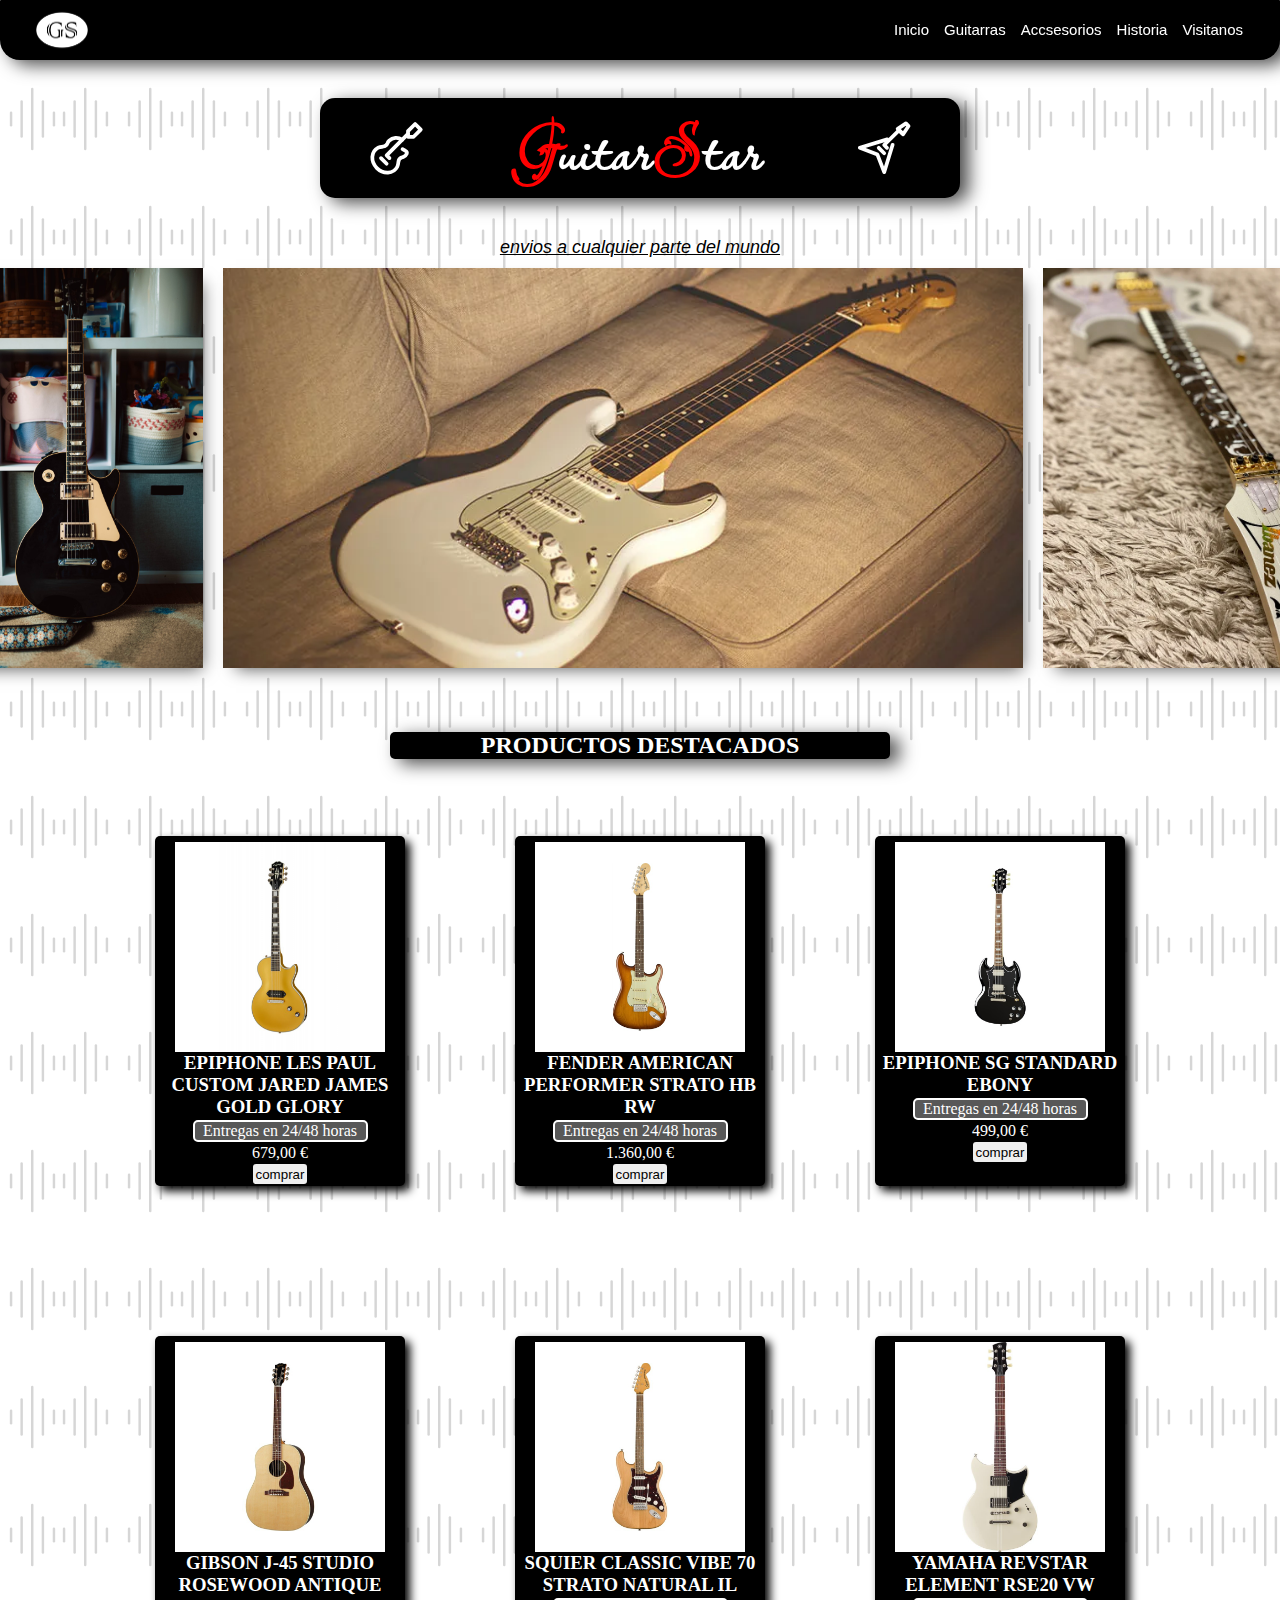
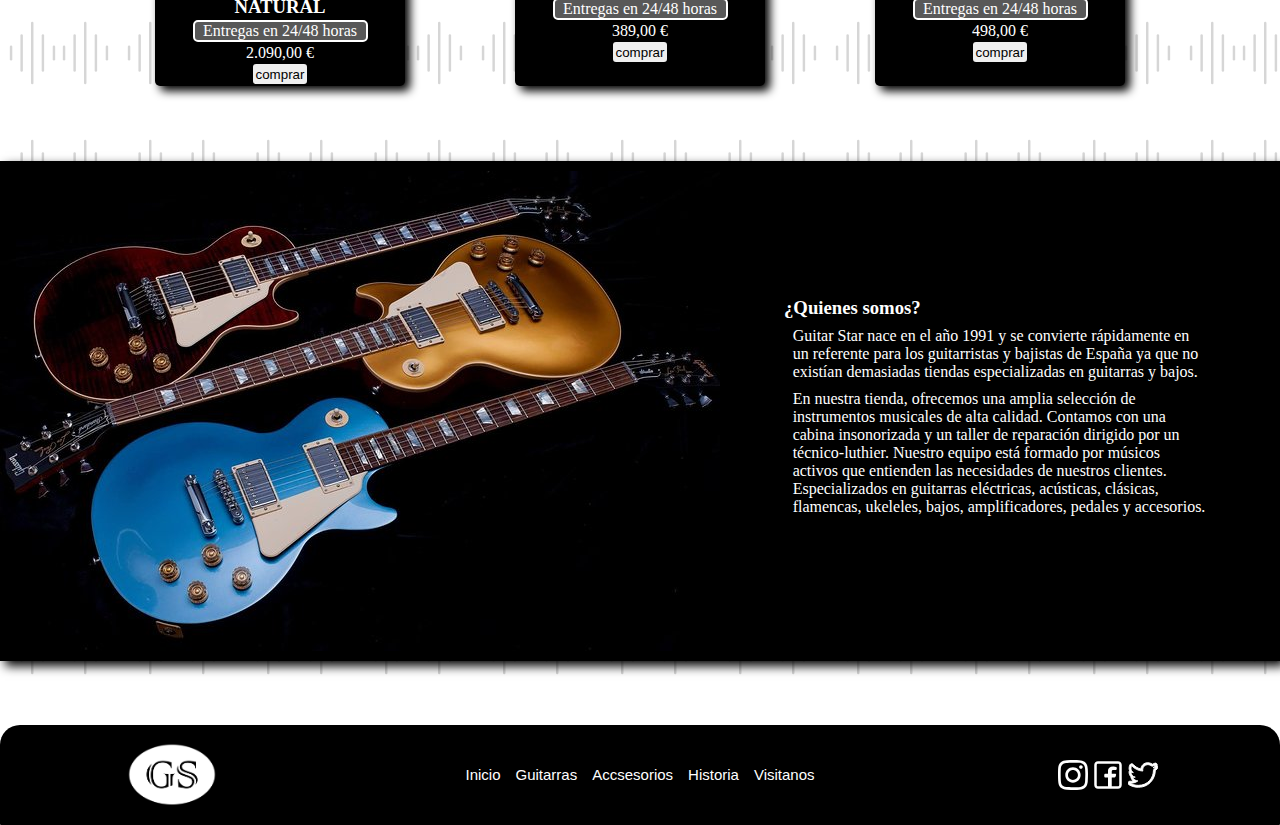
<file: index.html>
<!DOCTYPE html>
<html lang="en">
<head>
    <meta charset="UTF-8">
    <meta name="viewport" content="width=device-width, initial-scale=1.0">
    <title>GuitarStar</title>
    <link rel="preconnect" href="https://fonts.googleapis.com">
    <link rel="preconnect" href="https://fonts.gstatic.com" crossorigin>
    <link href="https://fonts.googleapis.com/css2?family=Lavishly+Yours&display=swap" rel="stylesheet">
    <link rel="stylesheet" href="./css/style.css">
</head>
<body>
    <header>
        <div class="logo">
            <a href="./index.html"><img src="./assets/img/logo.png" alt="Logo de la tienda"></a>
        </div>
        <div class="barra">
            <nav>
                <ul>
                    <li class="navegar-1"><a href="#">Inicio</a></li>
                    <li class="navegar-2"><a href="./pages/guitarras.html">Guitarras</a></li>
                    <li class="navegar-3"><a href="./pages/accsesorios.html">Accsesorios</a></li>
                    <li class="navegar-4"><a href="./pages/historia.html">Historia</a></li>
                    <li class="navegar-5"><a href="./pages/visitanos.html">Visitanos</a></li>
                </ul>
            </nav>
        </div>
    </header>
    <main>
        <div class="titulo">
            <img src="./assets/img/guitar-acustic.svg" alt="guitarra_acustica">
            <h1><span>G</span>uitar<span>S</span>tar</h1>
            <img src="./assets/img/guitar-electric.svg" alt="guitarra_electrica">
        </div>
        <p class="frase">envios a cualquier parte del mundo</p>
        <div class="fotos-guitarras">
            <img src="./assets/img/gibson-lespaul-black.jpg" class="guitarra1" alt="Guitarra Gibson Les Paul">
            <img src="./assets/img/stratocaster.webp" class="guitarra2" alt="Guitarra Fender Stratocaster">
            <img src="./assets/img/ibanez.webp" class="guitarra3" alt="Guitarra Ibanez Stevie Vai">
        </div>

        <h2 class="destacados">productos destacados</h2>
        <section class="contenedor-cards">
            <article class="card">
                <div class="card-img">
                    <img src="./assets/img/epiphone-les-paul-custom-jared-james-gold-glory.jpg" alt="epiphone-les-paul-custom-jared-james-gold-glory">
                </div>
                <div class="card-info">
                    <h3>EPIPHONE LES PAUL CUSTOM JARED JAMES GOLD GLORY</h3>
                    <ul>
                        <li class="entrega">Entregas en 24/48 horas</li>
                        <li>679,00 €</li>
                    </ul>
                    <a href="#"><button>comprar</button></a>
                </div>
            </article>
            <article class="card">
                <div class="card-img">
                    <img src="./assets/img/fender-american-performer-strato-hb-rw.jpg" alt="fender-american-performer-strato-hb-rw">
                </div>
                <div class="card-info">
                    <h3>FENDER AMERICAN PERFORMER STRATO HB RW</h3>
                    <ul>
                        <li class="entrega">Entregas en 24/48 horas</li>
                        <li>1.360,00 €</li>
                    </ul>
                    <a href="#"><button>comprar</button></a>
                </div>
            </article>
            <article class="card">
                <div class="card-img">
                    <img src="./assets/img/epiphone-sg-standard-ebony.jpg" alt="epiphone-sg-standard-ebony">
                </div>
                <div class="card-info">
                    <h3>EPIPHONE SG STANDARD EBONY</h3>
                    <ul>
                        <li class="entrega">Entregas en 24/48 horas</li>
                        <li>499,00 €</li>
                    </ul>
                    <a href="#"><button>comprar</button></a>
                </div>
            </article>
        </section>
        <section class="contenedor-cards">
            <article class="card">
                <div class="card-img">
                    <img src="./assets/img/gibson-j-45-studio-rosewood-antique-natural.jpg" alt="gibson-j-45-studio-rosewood-antique-natural">
                </div>
                <div class="card-info">
                    <h3>GIBSON J-45 STUDIO ROSEWOOD ANTIQUE NATURAL</h3>
                    <ul>
                        <li class="entrega">Entregas en 24/48 horas</li>
                        <li>2.090,00 €</li>
                    </ul>
                    <a href="#"><button>comprar</button></a>
                </div>
            </article>
            <article class="card">
                <div class="card-img">
                    <img src="./assets/img/squier-classic-vibe-70-strato-natural-il.jpg" alt="squier-classic-vibe-70-strato-natural-il">
                </div>
                <div class="card-info">
                    <h3>SQUIER CLASSIC VIBE 70 STRATO NATURAL IL</h3>
                    <ul>
                        <li class="entrega">Entregas en 24/48 horas</li>
                        <li>389,00 €</li>
                    </ul>
                    <a href="#"><button>comprar</button></a>
                </div>
            </article>
            <article class="card">
                <div class="card-img">
                    <img src="./assets/img/yamaha-revstar-element-rse20-vw.jpg" alt="yamaha-revstar-element-rse20-vw">
                </div>
                <div class="card-info">
                    <h3>YAMAHA REVSTAR ELEMENT RSE20 VW</h3>
                    <ul>
                        <li class="entrega">Entregas en 24/48 horas</li>
                        <li>498,00 €</li>
                    </ul>
                    <a href="#"><button>comprar</button></a>
                </div>
            </article>
        </section>
        <section class="quienes-somos">
            <img src="./assets/img/les-paul.jpg" alt="gibson les paul">
            <article>
                <h3>¿Quienes somos?</h3>
                <p>Guitar Star nace en el año 1991 y se convierte rápidamente en un referente para los guitarristas y bajistas de España ya que no existían demasiadas tiendas especializadas en guitarras y bajos.</p>
                <p>En nuestra tienda, ofrecemos una amplia selección de instrumentos musicales de alta calidad. Contamos con una cabina insonorizada y un taller de reparación dirigido por un técnico-luthier. Nuestro equipo está formado por músicos activos que entienden las necesidades de nuestros clientes. Especializados en guitarras eléctricas, acústicas, clásicas, flamencas, ukeleles, bajos, amplificadores, pedales y accesorios.</p>
            </article>
        </section>
        
    </main>
    <footer>
        <div>
            <img src="./assets/img/logo.png" alt="Logo de la tienda">
        </div>
        <div class="barrafooter">
            <nav>
                <ul>
                    <li class="navegar-1"><a href="#">Inicio</a></li>
                    <li class="navegar-2"><a href="./pages/guitarras.html">Guitarras</a></li>
                    <li class="navegar-3"><a href="./pages/accsesorios.html">Accsesorios</a></li>
                    <li class="navegar-4"><a href="./pages/historia.html">Historia</a></li>
                    <li class="navegar-5"><a href="./pages/visitanos.html">Visitanos</a></li>
                </ul>
            </nav>
        </div>
        <div class="logoRedes">
            <a href="https://www.instagram.com/" target="_blank"><img src="./assets/img/instagram.svg" alt="instagram"></a>
            <a href="https://www.facebook.com/" target="_blank"><img src="./assets/img/facebook.svg" alt="facebook"></a>
            <a href="https://x.com/?logout=1722093455397" target="_blank"><img src="./assets/img/twitter.svg" alt="x"></a>
        </div>
    </footer>
</body>
</html>
</file>
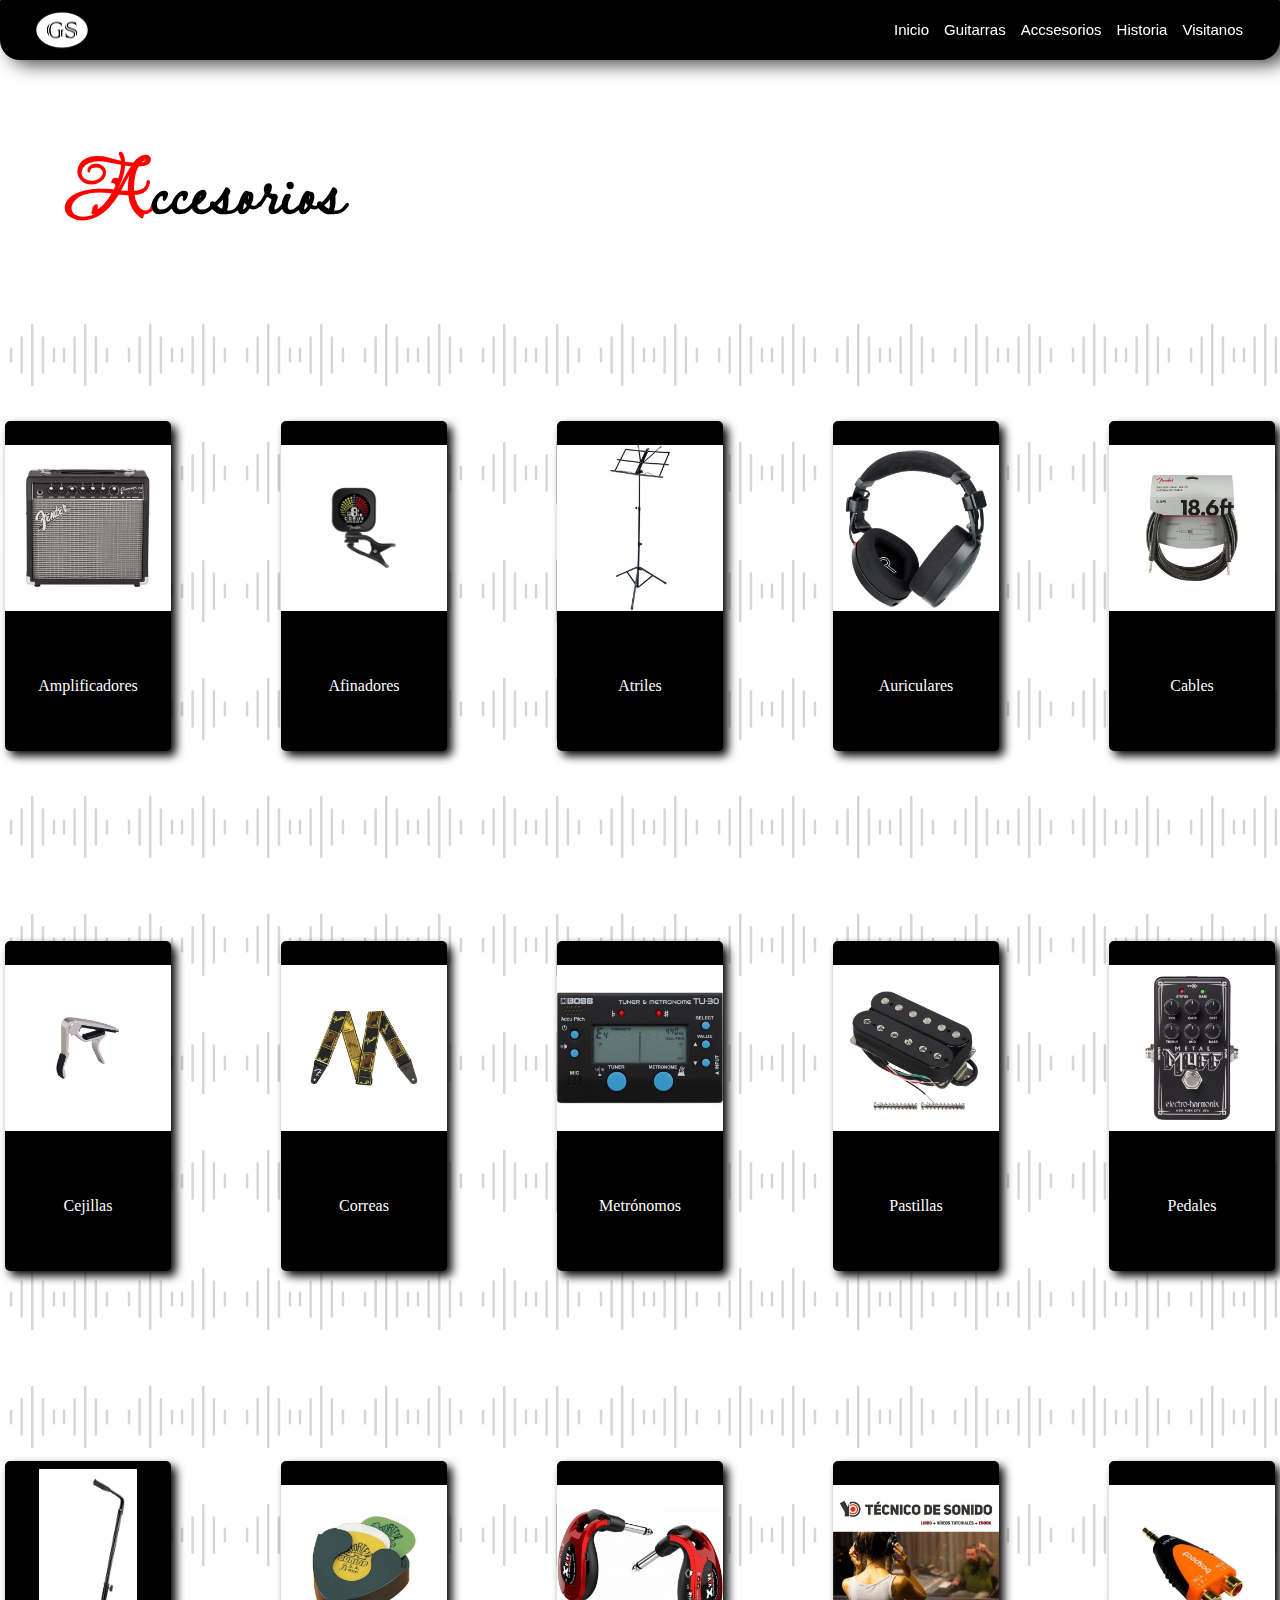
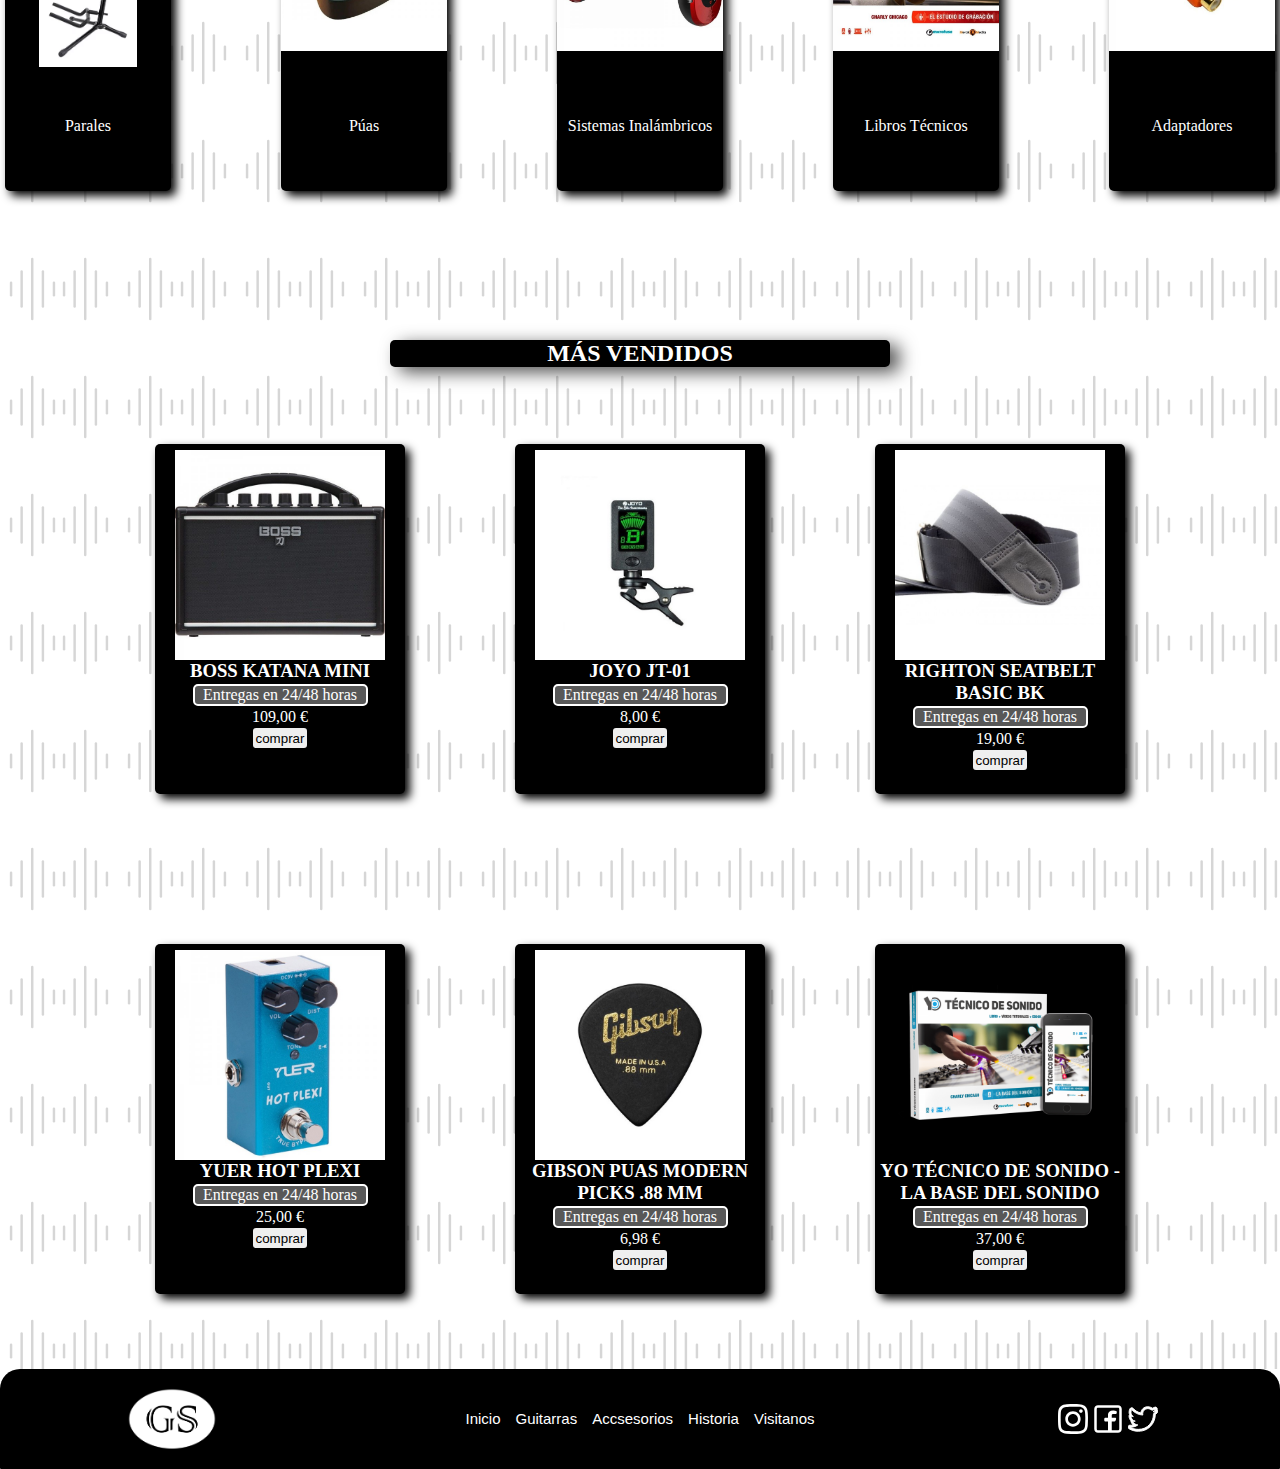
<file: pages/accsesorios.html>
<!DOCTYPE html>
<html lang="en">
<head>
    <meta charset="UTF-8">
    <meta name="viewport" content="width=device-width, initial-scale=1.0">
    <title>GuitarStar</title>
    <link rel="preconnect" href="https://fonts.googleapis.com">
    <link rel="preconnect" href="https://fonts.gstatic.com" crossorigin>
    <link href="https://fonts.googleapis.com/css2?family=Lavishly+Yours&display=swap" rel="stylesheet">
    <link rel="stylesheet" href="../css/style.css">
</head>

<body>
    <header>
        <div class="logo">
            <a href="../index.html"><img src="../assets/img/logo.png" alt="Logo de la tienda"></a>
        </div>
        <div class="barra">
            <nav>
                <ul>
                    <li class="navegar-1"><a href="../index.html">Inicio</a></li>
                    <li class="navegar-2"><a href="./guitarras.html">Guitarras</a></li>
                    <li class="navegar-3"><a href="#">Accsesorios</a></li>
                    <li class="navegar-4"><a href="./historia.html">Historia</a></li>
                    <li class="navegar-5"><a href="./visitanos.html">Visitanos</a></li>
                </ul>
            </nav>
        </div>
    </header>
    <main>
        <div class="encabezado-pages">
            <h2 class="titulo-pages"><span>A</span>ccesorios</h2>
        </div>
        
        <section class="contenedor-cards2">
            <article class="card-2">
                <div class="card-img">
                    <img src="../assets/img/Amplificador-fender.jpg" alt="Amplificador-fender">
                </div>
                <p>Amplificadores</p>
            </article>
            <article class="card-2">
                <div class="card-img">
                    <img src="../assets/img/afinador-fender.jpg" alt="afinador-fender">
                </div>
                <p>Afinadores</p>
            </article>
            <article class="card-2">
                <div class="card-img">
                    <img src="../assets/img/guitto-atril-gss-03.jpg" alt="guitto-atril-gss-03">
                </div>
                <p>Atriles</p>
            </article>
            <article class="card-2">
                <div class="card-img">
                    <img src="../assets/img/rode-auricular-nth-100.jpg" alt="rode-auricular-nth-100">
                </div>
                <p>Auriculares</p>
            </article>
            <article class="card-2">
                <div class="card-img">
                    <img src="../assets/img/fender-cable-professional-series-55m.jpg" alt="fender-cable-professional-series-55m">
                </div>
                <p>Cables</p>
            </article>
        </section>
        <section class="contenedor-cards2">
            <article class="card-2">
                <div class="card-img">
                    <img src="../assets/img/ashton-cejilla-acustica-cp10.jpg" alt="ashton-cejilla-acustica-cp10">
                </div>
                <p>Cejillas</p>
            </article>
            <article class="card-2">
                <div class="card-img">
                    <img src="../assets/img/correa-fender-weighless-monogram-negra.jpg" alt="correa-fender-weighless-monogram-negra">
                </div>
                <p>Correas</p>
            </article>
            <article class="card-2">
                <div class="card-img">
                    <img src="../assets/img/metronomo-boss-tu-30.jpg" alt="metronomo-boss-tu-30">
                </div>
                <p>Metrónomos</p>
            </article>
            <article class="card-2">
                <div class="card-img">
                    <img src="../assets/img/pastillas-guitarra-electrica.jpg" alt="pastillas-guitarra-electrica">
                </div>
                <p>Pastillas</p>
            </article>
            <article class="card-2">
                <div class="card-img">
                    <img src="../assets/img/pedal-electro-harmonix-nano-metal-muff.jpg" alt="pedal-electro-harmonix-nano-metal-muff">
                </div>
                <p>Pedales</p>
            </article>
        </section>
        <section class="contenedor-cards2">
            <article class="card-2">
                <div class="card-img">
                    <img src="../assets/img/paral-guitarra.webp" alt="paral-guitarra">
                </div>
                <p>Parales</p>
            </article>
            <article class="card-2">
                <div class="card-img">
                    <img src="../assets/img/dunlop-soporte-puas.jpg" alt="dunlop-soporte-puas">
                </div>
                <p>Púas</p>
            </article>
            <article class="card-2">
                <div class="card-img">
                    <img src="../assets/img/sistema-inalambrico-xvive-u2-rojo.jpg" alt="sistema-inalambrico-xvive-u2-rojo">
                </div>
                <p>Sistemas Inalámbricos</p>
            </article>
            <article class="card-2">
                <div class="card-img">
                    <img src="../assets/img/libro-tecnico-yo-tecnico-de-sonido-el-estudio-de-grabacion.jpg" alt="libro-tecnico-yo-tecnico-de-sonido-el-estudio-de-grabacion">
                </div>
                <p>Libros Técnicos</p>
            </article>
            <article class="card-2">
                <div class="card-img">
                    <img src="../assets/img/bespeco-adaptador-silos-slad380.jpg" alt="bespeco-adaptador-silos-slad380">
                </div>
                <p>Adaptadores</p>
            </article>
        </section>

        <h2 class="destacados">Más vendidos</h2>
        <section class="contenedor-cards">
            <article class="card">
                <div class="card-img">
                    <img src="../assets/img/amplificador-boss-katana-mini.jpg" alt="amplificador-boss-katana-mini">
                </div>
                <div class="card-info">
                    <h3>BOSS KATANA MINI</h3>
                    <ul>
                        <li class="entrega">Entregas en 24/48 horas</li>
                        <li>109,00 €</li>
                    </ul>
                    <a href="#"><button>comprar</button></a>
                </div>
            </article>
            <article class="card">
                <div class="card-img">
                    <img src="../assets/img/afinador-joyo-jt-01.jpg" alt="afinador-joyo-jt-01">
                </div>
                <div class="card-info">
                    <h3>JOYO JT-01</h3>
                    <ul>
                        <li class="entrega">Entregas en 24/48 horas</li>
                        <li>8,00 €</li>
                    </ul>
                    <a href="#"><button>comprar</button></a>
                </div>
            </article>
            <article class="card">
                <div class="card-img">
                    <img src="../assets/img/correa-righton-seatbelt-basic-bk.jpg" alt="correa-righton-seatbelt-basic-bk">
                </div>
                <div class="card-info">
                    <h3>RIGHTON SEATBELT BASIC BK</h3>
                    <ul>
                        <li class="entrega">Entregas en 24/48 horas</li>
                        <li>19,00 €</li>
                    </ul>
                    <a href="#"><button>comprar</button></a>
                </div>
            </article>
        </section>
        <section class="contenedor-cards">
            <article class="card">
                <div class="card-img">
                    <img src="../assets/img/pedal-yuer-hot-plexi.jpg" alt="pedal-yuer-hot-plexi">
                </div>
                <div class="card-info">
                    <h3>YUER HOT PLEXI</h3>
                    <ul>
                        <li class="entrega">Entregas en 24/48 horas</li>
                        <li>25,00 €</li>
                    </ul>
                    <a href="#"><button>comprar</button></a>
                </div>
            </article>
            <article class="card">
                <div class="card-img">
                    <img src="../assets/img/gibson-puas-modern-picks-88-mm.jpg" alt="gibson-puas-modern-picks-88-mm">
                </div>
                <div class="card-info">
                    <h3>GIBSON PUAS MODERN PICKS .88 MM</h3>
                    <ul>
                        <li class="entrega">Entregas en 24/48 horas</li>
                        <li>6,98 €</li>
                    </ul>
                    <a href="#"><button>comprar</button></a>
                </div>
            </article>
            <article class="card">
                <div class="card-img">
                    <img src="../assets/img/libro-tecnico-yo-tecnico-de-sonido-la-base-del-sonido.jpg" alt="libro-tecnico-yo-tecnico-de-sonido-la-base-del-sonido">
                </div>
                <div class="card-info">
                    <h3>YO TÉCNICO DE SONIDO - LA BASE DEL SONIDO</h3>
                    <ul>
                        <li class="entrega">Entregas en 24/48 horas</li>
                        <li>37,00 €</li>
                    </ul>
                    <a href="#"><button>comprar</button></a>
                </div>
            </article>
        </section>
    </main>
    <footer>
        <div>
            <img src="../assets/img/logo.png" alt="Logo de la tienda">
        </div>
        <div class="barrafooter">
            <nav>
                <ul>
                    <li class="navegar-1"><a href="../index.html">Inicio</a></li>
                    <li class="navegar-2"><a href="./guitarras.html">Guitarras</a></li>
                    <li class="navegar-3"><a href="#">Accsesorios</a></li>
                    <li class="navegar-4"><a href="./historia.html">Historia</a></li>
                    <li class="navegar-5"><a href="./visitanos.html">Visitanos</a></li>
                </ul>
            </nav>
        </div>
        <div class="logoRedes">
            <a href="https://www.instagram.com/" target="_blank"><img src="../assets/img/instagram.svg" alt="instagram"></a>
            <a href="https://www.facebook.com/" target="_blank"><img src="../assets/img/facebook.svg" alt="facebook"></a>
            <a href="https://x.com/?logout=1722093455397" target="_blank"><img src="../assets/img/twitter.svg" alt="x"></a>
        </div>
    </footer>
    
</body>
</html>
</file>
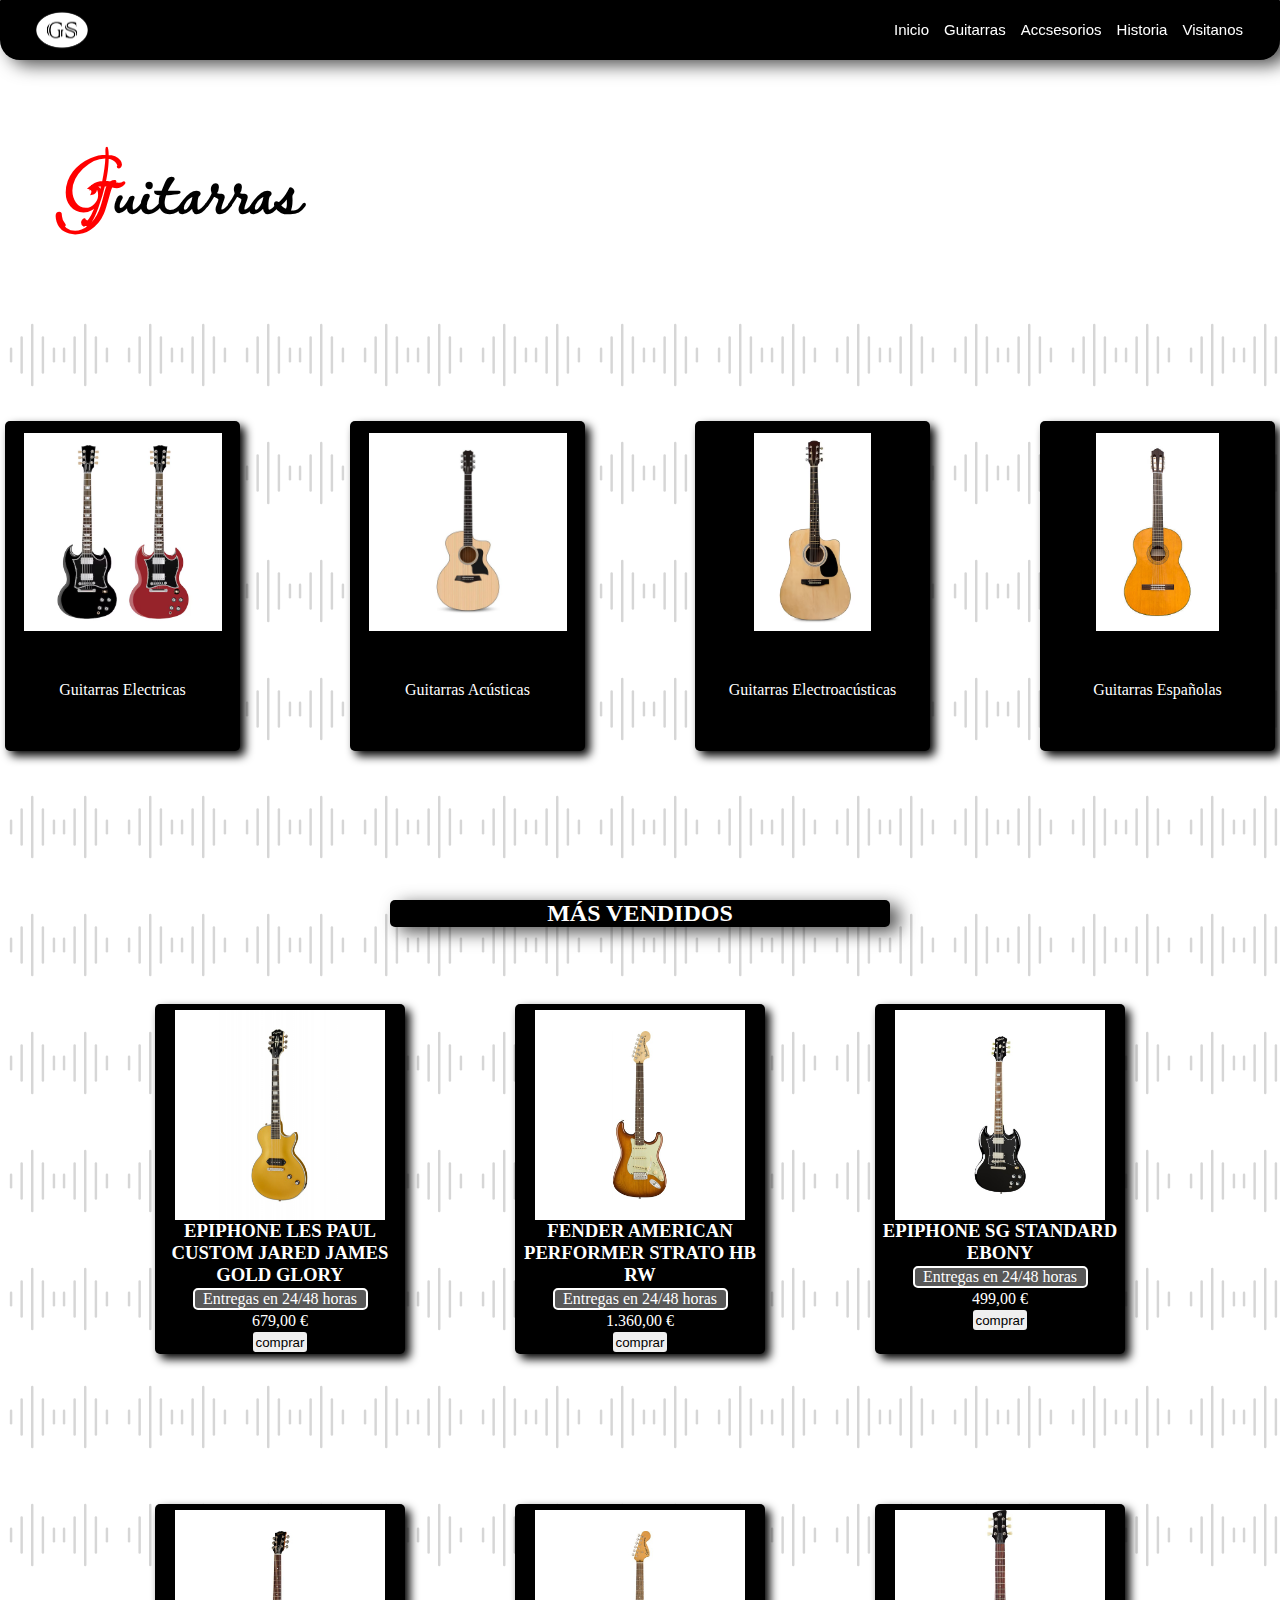
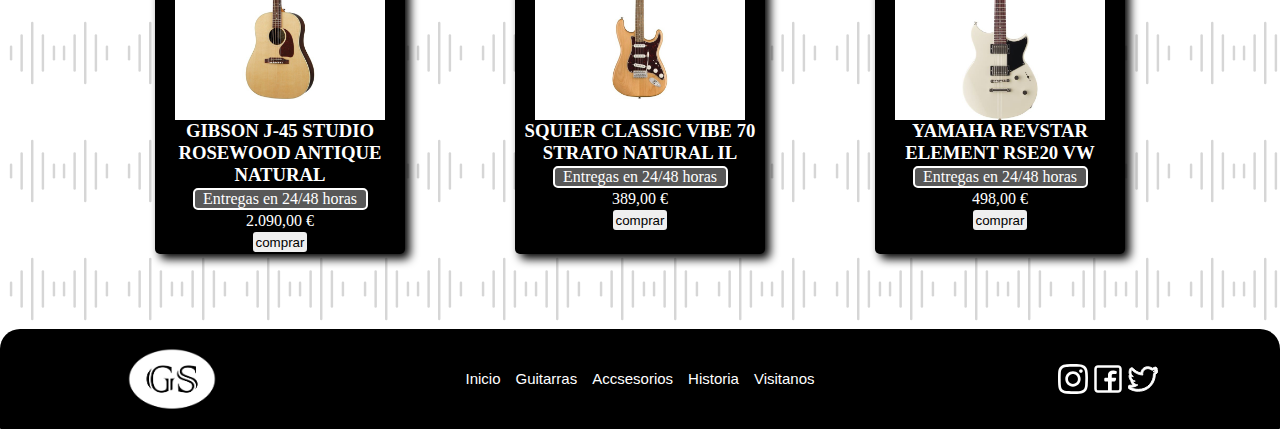
<file: pages/guitarras.html>
<!DOCTYPE html>
<html lang="en">
<head>
    <meta charset="UTF-8">
    <meta name="viewport" content="width=device-width, initial-scale=1.0">
    <title>GuitarStar</title>
    <link rel="preconnect" href="https://fonts.googleapis.com">
    <link rel="preconnect" href="https://fonts.gstatic.com" crossorigin>
    <link href="https://fonts.googleapis.com/css2?family=Lavishly+Yours&display=swap" rel="stylesheet">
    <link rel="stylesheet" href="../css/style.css">
</head>

<body>
    <header>
        <div class="logo">
            <a href="../index.html"><img src="../assets/img/logo.png" alt="Logo de la tienda"></a>
        </div>
        <div class="barra">
            <nav>
                <ul>
                    <li class="navegar-1"><a href="../index.html">Inicio</a></li>
                    <li class="navegar-2"><a href="#">Guitarras</a></li>
                    <li class="navegar-3"><a href="./accsesorios.html">Accsesorios</a></li>
                    <li class="navegar-4"><a href="./historia.html">Historia</a></li>
                    <li class="navegar-5"><a href="./visitanos.html">Visitanos</a></li>
                </ul>
            </nav>
        </div>
    </header>
    <main>
        <div class="encabezado-pages">
            <h2 class="titulo-pages"><span>G</span>uitarras</h2>
        </div>
        
        <section class="contenedor-cards2">
            <article class="card-2">
                <div class="card-img">
                    <img src="../assets/img/guitarra-electrica-aislada-fondo-blanco_34230-64.avif" alt="guitarra electrica">
                </div>
                <p>Guitarras Electricas</p>
            </article>
            <article class="card-2">
                <div class="card-img">
                    <img src="../assets/img/acoustic-guitar-1.jpg" alt="guitarra acustica">
                </div>
                <p>Guitarras Acústicas</p>
            </article>
            <article class="card-2">
                <div class="card-img">
                    <img src="../assets/img/guitarra-electroacustica.avif" alt="guitarra electroacustica">
                </div>
                <p>Guitarras Electroacústicas</p>
            </article>
            <article class="card-2">
                <div class="card-img">
                    <img src="../assets/img/guitarra-espanola-2.jpg" alt="guitarra española">
                </div>
                <p>Guitarras Españolas</p>
            </article>
        </section>

        <h2 class="destacados">Más Vendidos</h2>
        <section class="contenedor-cards">
            <article class="card">
                <div class="card-img">
                    <img src="../assets/img/epiphone-les-paul-custom-jared-james-gold-glory.jpg" alt="epiphone-les-paul-custom-jared-james-gold-glory">
                </div>
                <div class="card-info">
                    <h3>EPIPHONE LES PAUL CUSTOM JARED JAMES GOLD GLORY</h3>
                    <ul>
                        <li class="entrega">Entregas en 24/48 horas</li>
                        <li>679,00 €</li>
                    </ul>
                    <a href="#"><button>comprar</button></a>
                </div>
            </article>
            <article class="card">
                <div class="card-img">
                    <img src="../assets/img/fender-american-performer-strato-hb-rw.jpg" alt="fender-american-performer-strato-hb-rw">
                </div>
                <div class="card-info">
                    <h3>FENDER AMERICAN PERFORMER STRATO HB RW</h3>
                    <ul>
                        <li class="entrega">Entregas en 24/48 horas</li>
                        <li>1.360,00 €</li>
                    </ul>
                    <a href="#"><button>comprar</button></a>
                </div>
            </article>
            <article class="card">
                <div class="card-img">
                    <img src="../assets/img/epiphone-sg-standard-ebony.jpg" alt="epiphone-sg-standard-ebony">
                </div>
                <div class="card-info">
                    <h3>EPIPHONE SG STANDARD EBONY</h3>
                    <ul>
                        <li class="entrega">Entregas en 24/48 horas</li>
                        <li>499,00 €</li>
                    </ul>
                    <a href="#"><button>comprar</button></a>
                </div>
            </article>
        </section>
        <section class="contenedor-cards">
            <article class="card">
                <div class="card-img">
                    <img src="../assets/img/gibson-j-45-studio-rosewood-antique-natural.jpg" alt="gibson-j-45-studio-rosewood-antique-natural">
                </div>
                <div class="card-info">
                    <h3>GIBSON J-45 STUDIO ROSEWOOD ANTIQUE NATURAL</h3>
                    <ul>
                        <li class="entrega">Entregas en 24/48 horas</li>
                        <li>2.090,00 €</li>
                    </ul>
                    <a href="#"><button>comprar</button></a>
                </div>
            </article>
            <article class="card">
                <div class="card-img">
                    <img src="../assets/img/squier-classic-vibe-70-strato-natural-il.jpg" alt="squier-classic-vibe-70-strato-natural-il">
                </div>
                <div class="card-info">
                    <h3>SQUIER CLASSIC VIBE 70 STRATO NATURAL IL</h3>
                    <ul>
                        <li class="entrega">Entregas en 24/48 horas</li>
                        <li>389,00 €</li>
                    </ul>
                    <a href="#"><button>comprar</button></a>
                </div>
            </article>
            <article class="card">
                <div class="card-img">
                    <img src="../assets/img/yamaha-revstar-element-rse20-vw.jpg" alt="yamaha-revstar-element-rse20-vw">
                </div>
                <div class="card-info">
                    <h3>YAMAHA REVSTAR ELEMENT RSE20 VW</h3>
                    <ul>
                        <li class="entrega">Entregas en 24/48 horas</li>
                        <li>498,00 €</li>
                    </ul>
                    <a href="#"><button>comprar</button></a>
                </div>
            </article>
        </section>

    </main>
    <footer>
        <div>
            <img src="../assets/img/logo.png" alt="Logo de la tienda">
        </div>
        <div class="barrafooter">
            <nav>
                <ul>
                    <li class="navegar-1"><a href="../index.html">Inicio</a></li>
                    <li class="navegar-2"><a href="#">Guitarras</a></li>
                    <li class="navegar-3"><a href="./accsesorios.html">Accsesorios</a></li>
                    <li class="navegar-4"><a href="./historia.html">Historia</a></li>
                    <li class="navegar-5"><a href="./visitanos.html">Visitanos</a></li>
                </ul>
            </nav>
        </div>
        <div class="logoRedes">
            <a href="https://www.instagram.com/" target="_blank"><img src="../assets/img/instagram.svg" alt="instagram"></a>
            <a href="https://www.facebook.com/" target="_blank"><img src="../assets/img/facebook.svg" alt="facebook"></a>
            <a href="https://x.com/?logout=1722093455397" target="_blank"><img src="../assets/img/twitter.svg" alt="x"></a>
        </div>
    </footer>
    
</body>
</html>
</file>
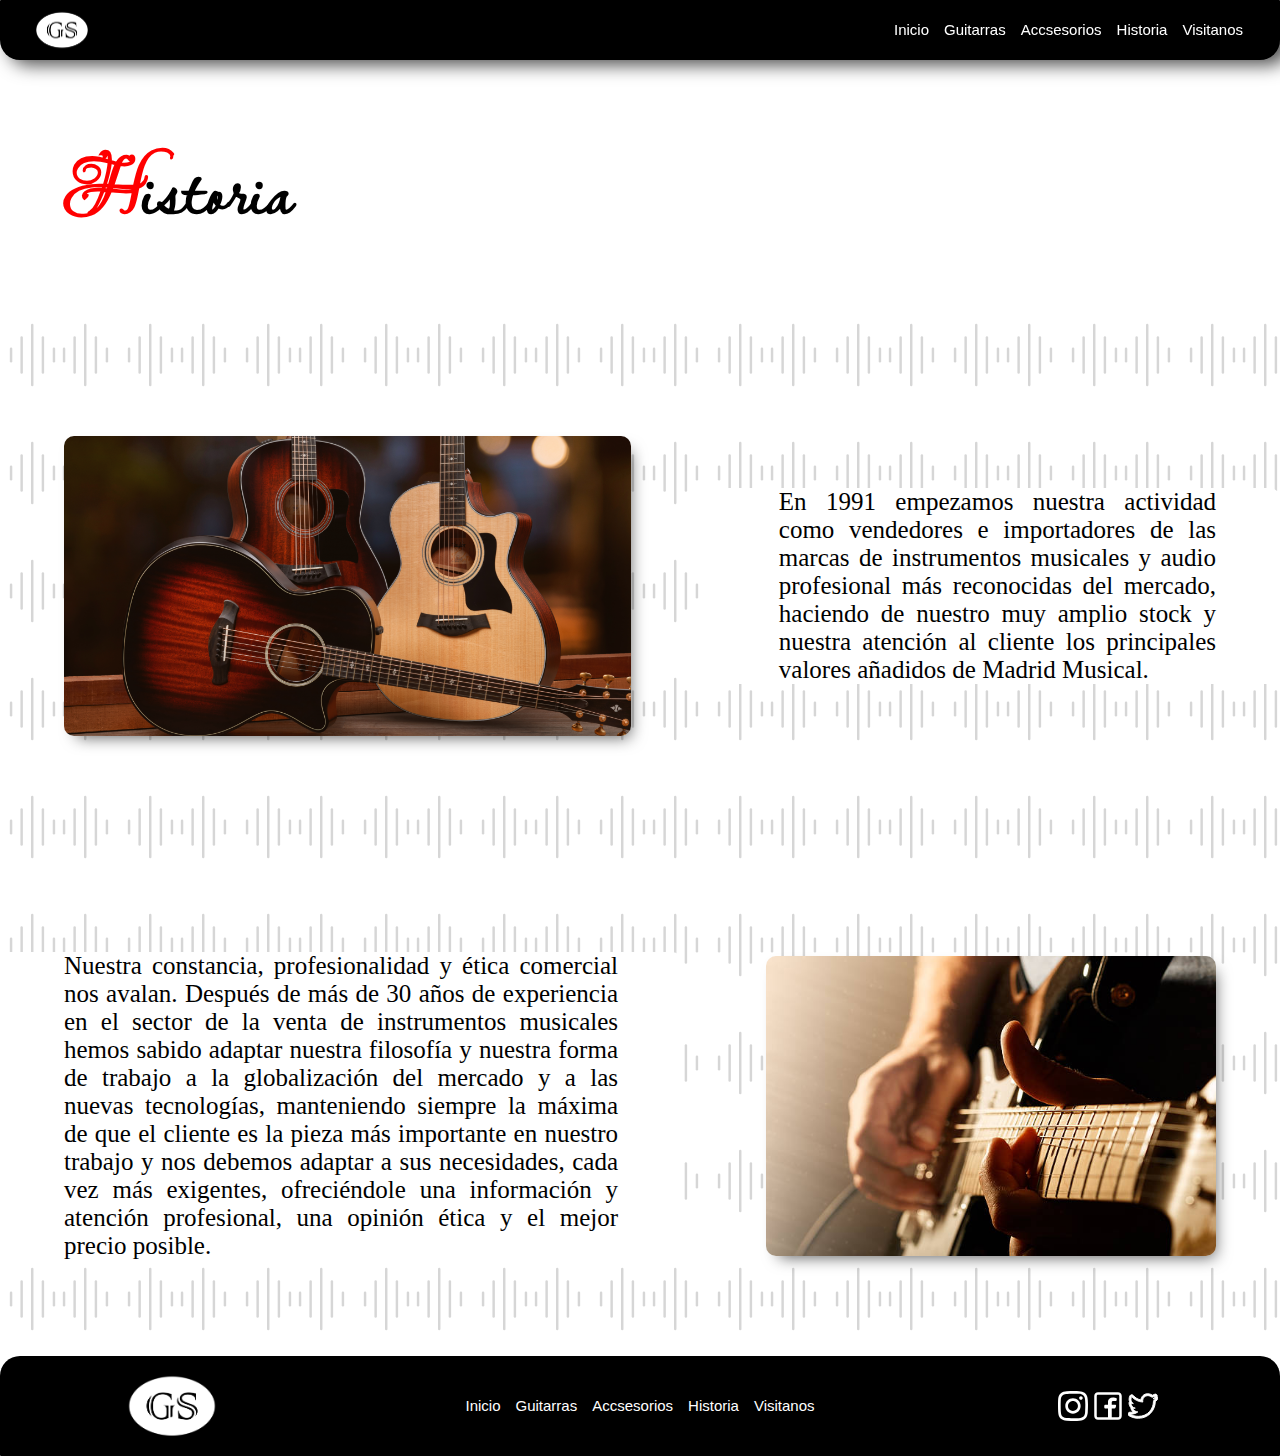
<file: pages/historia.html>
<!DOCTYPE html>
<html lang="en">
<head>
    <meta charset="UTF-8">
    <meta name="viewport" content="width=device-width, initial-scale=1.0">
    <title>GuitarStar</title>
    <link rel="preconnect" href="https://fonts.googleapis.com">
    <link rel="preconnect" href="https://fonts.gstatic.com" crossorigin>
    <link href="https://fonts.googleapis.com/css2?family=Lavishly+Yours&display=swap" rel="stylesheet">
    <link rel="stylesheet" href="../css/style.css">
</head>

<body>
    <header>
        <div class="logo">
            <a href="../index.html"><img src="../assets/img/logo.png" alt="Logo de la tienda"></a>
        </div>
        <div class="barra">
            <nav>
                <ul>
                    <li class="navegar-1"><a href="../index.html">Inicio</a></li>
                    <li class="navegar-2"><a href="./guitarras.html">Guitarras</a></li>
                    <li class="navegar-3"><a href="./accsesorios.html">Accsesorios</a></li>
                    <li class="navegar-4"><a href="#">Historia</a></li>
                    <li class="navegar-5"><a href="./visitanos.html">Visitanos</a></li>
                </ul>
            </nav>
        </div>
    </header>
    <main>
        <div class="encabezado-pages">
            <h2 class="titulo-pages"><span>H</span>istoria</h2>
        </div>
        <section class="historia">
            <article class="h-img">
                <img src="../assets/img/acustic-guitar.png" alt="acustic-guitar">
            </article>
            <article class="historia-escrito">
                <p>En 1991 empezamos nuestra actividad como vendedores e importadores de las marcas de instrumentos musicales y audio profesional más reconocidas del mercado, haciendo de nuestro muy amplio stock y nuestra atención al cliente los principales valores añadidos de Madrid Musical.</p>
            </article>
        </section>
        <section class="historia">
            <article class="historia-escrito">
                <p>Nuestra constancia, profesionalidad y ética comercial nos avalan. Después de más de 30 años de experiencia en el sector de la venta de instrumentos musicales hemos sabido adaptar nuestra filosofía y nuestra forma de trabajo a la globalización del mercado y a las nuevas tecnologías, manteniendo siempre la máxima de que el cliente es la pieza más importante en nuestro trabajo y nos debemos adaptar a sus necesidades, cada vez más exigentes, ofreciéndole una información y atención profesional, una opinión ética y el mejor precio posible.</p>
            </article>
            <article class="h-img">
                <img src="../assets/img/play-the-guitar.jpg" alt="play-the-guitar">
            </article>
        </section>
    
    </main>
    <footer>
        <div>
            <img src="../assets/img/logo.png" alt="Logo de la tienda">
        </div>
        <div class="barrafooter">
            <nav>
                <ul>
                    <li class="navegar-1"><a href="../index.html">Inicio</a></li>
                    <li class="navegar-2"><a href="./guitarras.html">Guitarras</a></li>
                    <li class="navegar-3"><a href="./accsesorios.html">Accsesorios</a></li>
                    <li class="navegar-4"><a href="#">Historia</a></li>
                    <li class="navegar-5"><a href="./visitanos.html">Visitanos</a></li>
                </ul>
            </nav>
        </div>
        <div class="logoRedes">
            <a href="https://www.instagram.com/" target="_blank"><img src="../assets/img/instagram.svg" alt="instagram"></a>
            <a href="https://www.facebook.com/" target="_blank"><img src="../assets/img/facebook.svg" alt="facebook"></a>
            <a href="https://x.com/?logout=1722093455397" target="_blank"><img src="../assets/img/twitter.svg" alt="x"></a>
        </div>
    </footer>
    
</body>
</html>
</file>
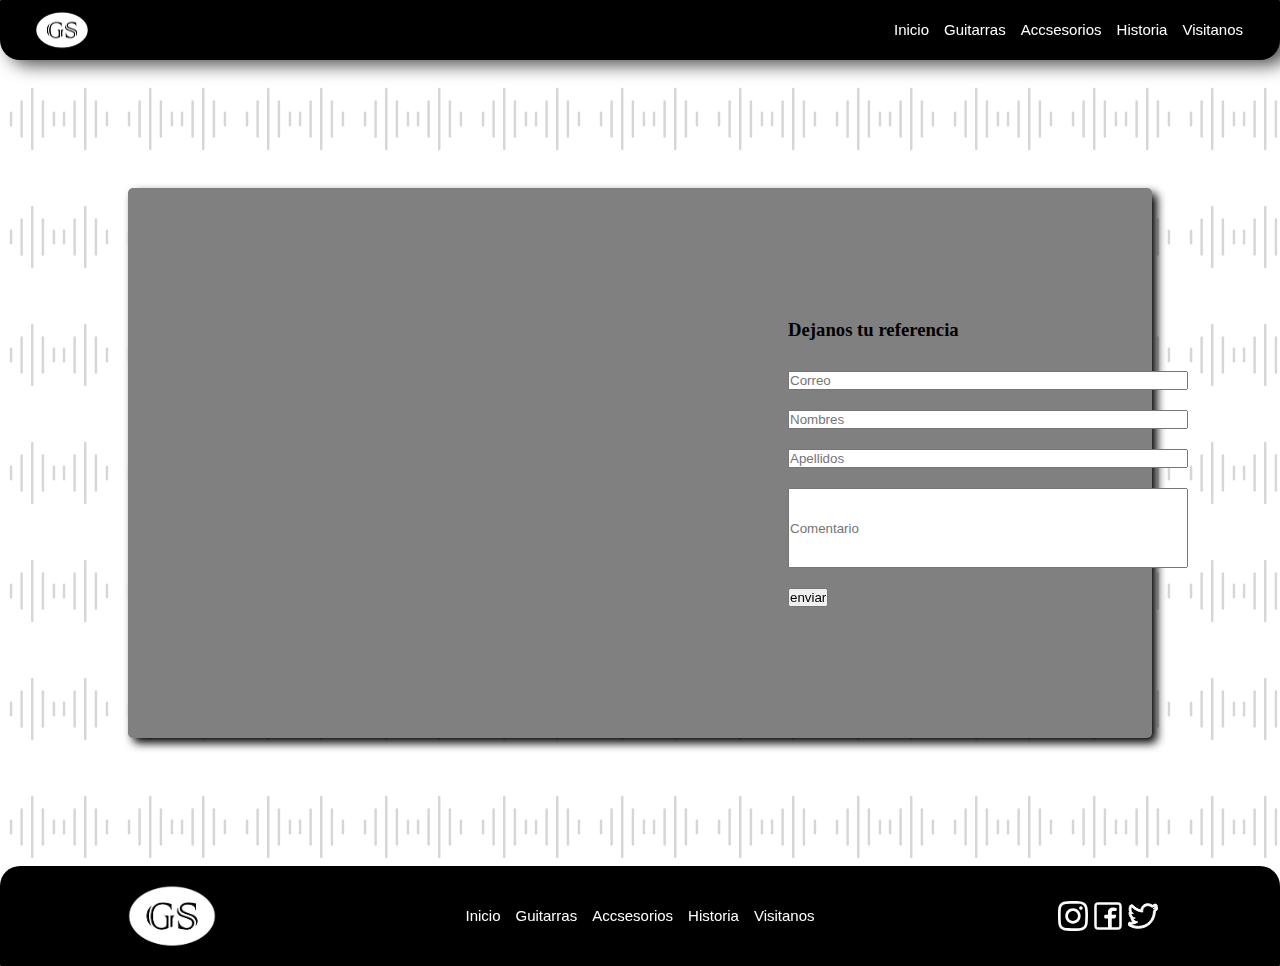
<file: pages/visitanos.html>
<!DOCTYPE html>
<html lang="en">
<head>
    <meta charset="UTF-8">
    <meta name="viewport" content="width=device-width, initial-scale=1.0">
    <title>GuitarStar</title>
    <link rel="preconnect" href="https://fonts.googleapis.com">
    <link rel="preconnect" href="https://fonts.gstatic.com" crossorigin>
    <link href="https://fonts.googleapis.com/css2?family=Lavishly+Yours&display=swap" rel="stylesheet">
    <link rel="stylesheet" href="../css/style.css">
</head>
<body>
    <header>
        <div class="logo">
            <a href="../index.html"><img src="../assets/img/logo.png" alt="Logo de la tienda"></a>
        </div>
        <div class="barra">
            <nav>
                <ul>
                    <li class="navegar-1"><a href="../index.html">Inicio</a></li>
                    <li class="navegar-2"><a href="./guitarras.html">Guitarras</a></li>
                    <li class="navegar-3"><a href="./accsesorios.html">Accsesorios</a></li>
                    <li class="navegar-4"><a href="./historia.html">Historia</a></li>
                    <li class="navegar-5"><a href="#">Visitanos</a></li>
                </ul>
            </nav>
        </div>
    </header>
    <main>
        <section class="direccion">
            <div class="mapa">
                <iframe src="https://www.google.com/maps/embed?pb=!1m18!1m12!1m3!1d194347.47826828313!2d-3.8443473332188547!3d40.43809861093788!2m3!1f0!2f0!3f0!3m2!1i1024!2i768!4f13.1!3m3!1m2!1s0xd422997800a3c81%3A0xc436dec1618c2269!2sMadrid!5e0!3m2!1ses!2ses!4v1724513504382!5m2!1ses!2ses" width="600" height="450" style="border:0;" allowfullscreen="" loading="lazy" referrerpolicy="no-referrer-when-downgrade"></iframe>
            </div>
            <div class="input">
                <h3>Dejanos tu referencia</h3>
                <form action="">
                    <input type="text" placeholder="Correo">
                    <input type="text" placeholder="Nombres">
                    <input type="text" placeholder="Apellidos">
                    <input type="text" class="input-comentarios" placeholder="Comentario">
                </form>
                <a href="#"><button>enviar</button></a>
            </div>
        </section>
    </main>
    <footer>
        <div>
            <img src="../assets/img/logo.png" alt="Logo de la tienda">
        </div>
        <div class="barrafooter">
            <nav>
                <ul>
                    <li class="navegar-1"><a href="../index.html">Inicio</a></li>
                    <li class="navegar-2"><a href="./guitarras.html">Guitarras</a></li>
                    <li class="navegar-3"><a href="./accsesorios.html">Accsesorios</a></li>
                    <li class="navegar-4"><a href="./historia.html">Historia</a></li>
                    <li class="navegar-5"><a href="#">Visitanos</a></li>
                </ul>
            </nav>
        </div>
        <div class="logoRedes">
            <a href="https://www.instagram.com/" target="_blank"><img src="../assets/img/instagram.svg" alt="instagram"></a>
            <a href="https://www.facebook.com/" target="_blank"><img src="../assets/img/facebook.svg" alt="facebook"></a>
            <a href="https://x.com/?logout=1722093455397" target="_blank"><img src="../assets/img/twitter.svg" alt="x"></a>
        </div>
    </footer>
    
</body>
</html>
</file>
<file: css/style.css>
/* reset */
*{
    margin: 0;
    padding: 0;
    box-sizing: border-box;
}

/* header */
header{
    background-color: rgb(0, 0, 0);
    display: flex;
    justify-content: space-between;
    align-items: center;
    padding: 0rem 2rem 0rem 2rem;
    position: sticky;
    top: 0%;
    box-shadow: 9px 5px 18px 0px rgba(0, 0, 0, 0.7);
    -webkit-box-shadow: 9px 5px 18px 0px rgba(0, 0, 0, 0.7);
    -moz-box-shadow: 9px 5px 18px 0px rgba(0, 0, 0, 0.7);
    border-radius: 1px 1px 20px 20px;
}
.logo img{
    display: flex;
    width: 60px;
    height: 60px;
    object-fit: contain;
}
.barra{
    padding: 5px;
}
.barra nav ul{
    list-style: none;
    display: flex;
    column-gap: 15px;
    text-decoration: none;
}
.barra nav ul li a{
    text-decoration: none;
    color:white;
    font-size: 15px;
    font-family: sans-serif;
}
.barra nav ul li a:hover{
    color: rgb(255, 0, 0);
}

/*main-index*/

main{
    background-image: url(../assets/img/fondo.svg);
    display: flex;
    flex-direction: column;
    align-items: center;

}
.titulo{
    display: flex;
    justify-content: space-around;
    align-items: center;
    margin: 3% 0% 3% 0%;
    width: 50%;
    height: 100px;
    border-radius: 15px;
    box-shadow: 9px 5px 18px 0px rgba(0, 0, 0, 0.7);
    -webkit-box-shadow: 9px 5px 18px 0px rgba(0, 0, 0, 0.7);
    -moz-box-shadow: 9px 5px 18px 0px rgba(0, 0, 0, 0.7);
    background-color:rgb(0, 0, 0);
    font-family: "Lavishly Yours", cursive;
}
.titulo img{
    width: 60px;
    height: 60px;
    object-fit: contain;
}
.titulo h1{
    text-align: center;
    font-size: 65PX;
    color: white;
}
main h1 span{
    color: rgb(255, 0, 0);
}
.frase{
    text-align: center;
    width: 100%;
    font-style: italic;
    font-family: sans-serif;
    font-size: large;
    text-decoration: underline;
}
.destacados{
    color: white;
    text-align: center;
    background-color: rgb(0, 0, 0);
    box-shadow: 9px 5px 18px 0px rgba(0, 0, 0, 0.7);
    text-transform: uppercase;
    width: 500px;
    margin: 5% 25% 2px 25%;
    border-radius: 5px;
}
.fotos-guitarras{
    display: flex;
    justify-content: space-between;
    gap: 20px;
}
.fotos-guitarras img{
    margin-top: 10px;
    width: auto;
    height: 400px;
    object-fit: contain;
    box-shadow: 6px 8px 16px -7px rgba(0,0,0,0.65);
    -webkit-box-shadow: 6px 8px 16px -7px rgba(0,0,0,0.65);
    -moz-box-shadow: 6px 8px 16px -7px rgba(0,0,0,0.65);
}
.contenedor-cards{
    display: flex;
    width: 100%;
    height: 500px;
    flex-direction: row;
    flex-wrap: nowrap;
    justify-content: center;
    gap: 100px;
    align-items: center;
}
.card{
    width: 250px;
    height: 350px;
    border-radius: 5px;
    box-shadow: 5px 5px 10px black;
    margin: 5px;
    background-color: rgb(0, 0, 0);
}
.card .card-img{
    width: 100%;
    height: 60%;
    margin-top: 2.5%;
}
.card-img img{
    width: 100%;
    height: 100%;
    object-fit: contain;
}
.card-info{
    text-align: center;
    color: white;
}
.card-info button{
    padding: 1%;
    border: 2px solid black;
    border-radius: 5px;
}
.card-info button:hover{
    background-color: rgba(255, 0, 0, 0.626);
    color: white;
}
.card-info ul{
    list-style: none;
}
.entrega {
    color: rgb(255, 255, 255);
    margin: 2px 15% 2px 15%;
    border: 2px solid rgb(255, 255, 255);
    border-radius: 5px;
    background-color: rgba(128, 128, 128, 0.688);
}
.quienes-somos{
    color: white;
    background-color: rgb(0, 0, 0);
    display: flex;
    width: 100%;
    height: 500px;
    flex-direction: row;
    flex-wrap: nowrap;
    justify-content: center;
    align-items: center;
    margin-bottom: 5%;
    box-shadow: 5px 5px 10px black;
}
.quienes-somos article{
    margin: 5%;
}
.quienes-somos article p{
    margin: 2%;
}

/*main-guitarras*/

main h2 span{
    color: rgb(255, 0, 0);
}
.encabezado-pages{
    background-color: white;
    width: 100%;
    height: auto;
}

.titulo-pages {
    margin: 5%;
    font-size: 80px;
    font-family: "Lavishly Yours", cursive;

}
.contenedor-cards2{
    display: flex;
    margin-top: 20px;
    width: 100%;
    height: 500px;
    flex-direction: row;
    flex-wrap: nowrap;
    justify-content: center;
    gap: 100px;
    align-items: center;
}

.card-2 p{
    color: white;
    margin-top: 50px;
    text-align: center;
}

.card-2{
    width: 250px;
    height: 330px;
    border-radius: 5px;
    box-shadow: 5px 5px 10px black;
    margin: 5px;
    background-color: rgb(0, 0, 0);
}
.card-2:hover{
    width: 300px;
    height: 360px;
}

.card-2 .card-img{
    width: 100%;
    height: 60%;
    margin-top: 5%;
}

/*main visitanos*/

.direccion{
    display: flex;
    justify-content: space-around;
    align-items: center;
    padding: 30px;
    gap: 30px;
    width: 80%;
    height: 550px;
    background-color: gray;
    box-shadow: 5px 5px 10px black;
    border-radius: 5px;
    margin: 10%;
}
.input form{
    display: flex;
    flex-direction: column;
    gap: 20px;
}
.input h3{
    margin-bottom: 30px;
}
.input form input{
    width: 400px;
}
.input-comentarios{
    display: flex;
    height: 80px;
    margin-bottom: 20px;
}

/*main historia*/

.historia{
    display: flex;
    margin-top: 20px;
    width: 100%;
    height: 500px;
    justify-content: space-around;
    gap: 20px;
    align-items: center;
}

.historia .h-img{
    width: 100%;
    height: 60%;
    margin: 0% 5% 0% 5%;
}
.historia img {
    width: auto;
    height: 100%;
    object-fit: contain;
    border-radius: 10px;
    box-shadow: 5px 5px 10px black;
    -webkit-box-shadow: 6px 8px 16px -7px rgba(0,0,0,0.65);
    -moz-box-shadow: 6px 8px 16px -7px rgba(0,0,0,0.65);
}
.historia-escrito{
    background-color: white;
    font-size: 25px;
    padding: 0% 5% 0% 5%;
    font-weight: 200;
    text-align: justify;
    border-radius: 10px;
}
/*text*
text-align: center;
text-decoration: underline;
text-transform: capitalize; /*capitalize es la inicial en mayuscula, uppercase es todas las letras en mayuscula*/

/*font*
font-size: 30px; /*es la medida que por defecto hay en todas las pantallas*
font-weight: 100; /*el grosor de las letras*/

.barra{
    display: flex;
    grid-template-columns: repeat(3, 1fr) 100px 100px 100px 100px 100px;
    grid-template-rows: 20px;
}


.navegar-1{
    grid-column: 4/5;
}
.navegar-2{
    grid-column: 5/6;
}
.navegar-3{
    grid-column: 6/7;
}
.navegar-4{
    grid-column: 7/8;
}
.navegar-5{
    grid-column: 8/9;
}



/*footer*/
footer{
    background-color: rgb(0, 0, 0);
    display: flex;
    justify-content: space-around;
    align-items: center;
    width: 100%;
    height: 100px;
    border-radius: 20px 20px 1px 1px;
}
footer div img {
    display: flex;
    width: 100px;
    height: 100px;
    object-fit: contain;
}
.barrafooter nav ul {
    list-style: none;
    display: flex;
    column-gap: 15px;
    text-decoration: none;
    }
.barrafooter nav ul li a{
    text-decoration: none;
    color:white;
    font-size: 15px;
    font-family: sans-serif;
}
.barrafooter nav ul li a:hover{
    color: rgb(255, 0, 0);
}
.logoRedes {
    width: 100px;
    display: flex;
    justify-content: space-between;
}
.logoRedes a img {
    width: 30px;
    height: 30px;
    object-fit: contain;
}

/*responsive*/
@media (max-width:1024px){
    .guitarra2{
        display: none;
    }
    .contenedor-cards{
        gap: 50px;
    }
    .card{
        width: 180px;
        height: 280px;
    }
    .card-img{

    }
    .card-info h3{
        font-size: medium;
    }
    .entrega{
        font-size: small;
    }
    .card .card-img{
        height: 50%;
    }
    .quienes-somos img{
        width: 60%;
        height: 60%;
    }
    .quienes-somos article p{
        font-size: medium;
        width: 60%;
        height: 60%;
    }
    .quienes-somos{
        width: 90%;
    }
    .destacados{
        width: 400px;
        margin: 5% 15% 2px 15%;
    }
    .frase {
        width: 90%;
    }
}

/* .card .card-img{
    width: 100%;
    height: 60%;
    margin-top: 2.5%;
}
.card-img img{
    width: 100%;
    height: 100%;
    object-fit: contain;
} */




/* .contenedor-cards{
    display: flex;
    width: 100%;
    height: 500px;
    flex-direction: row;
    flex-wrap: nowrap;
    justify-content: center;
    gap: 100px;
    align-items: center;
}
.card{
    width: 250px;
    height: 350px;
    border-radius: 5px;
    box-shadow: 5px 5px 10px black;
    margin: 5px;
    background-color: rgb(0, 0, 0);
} */
</file>
